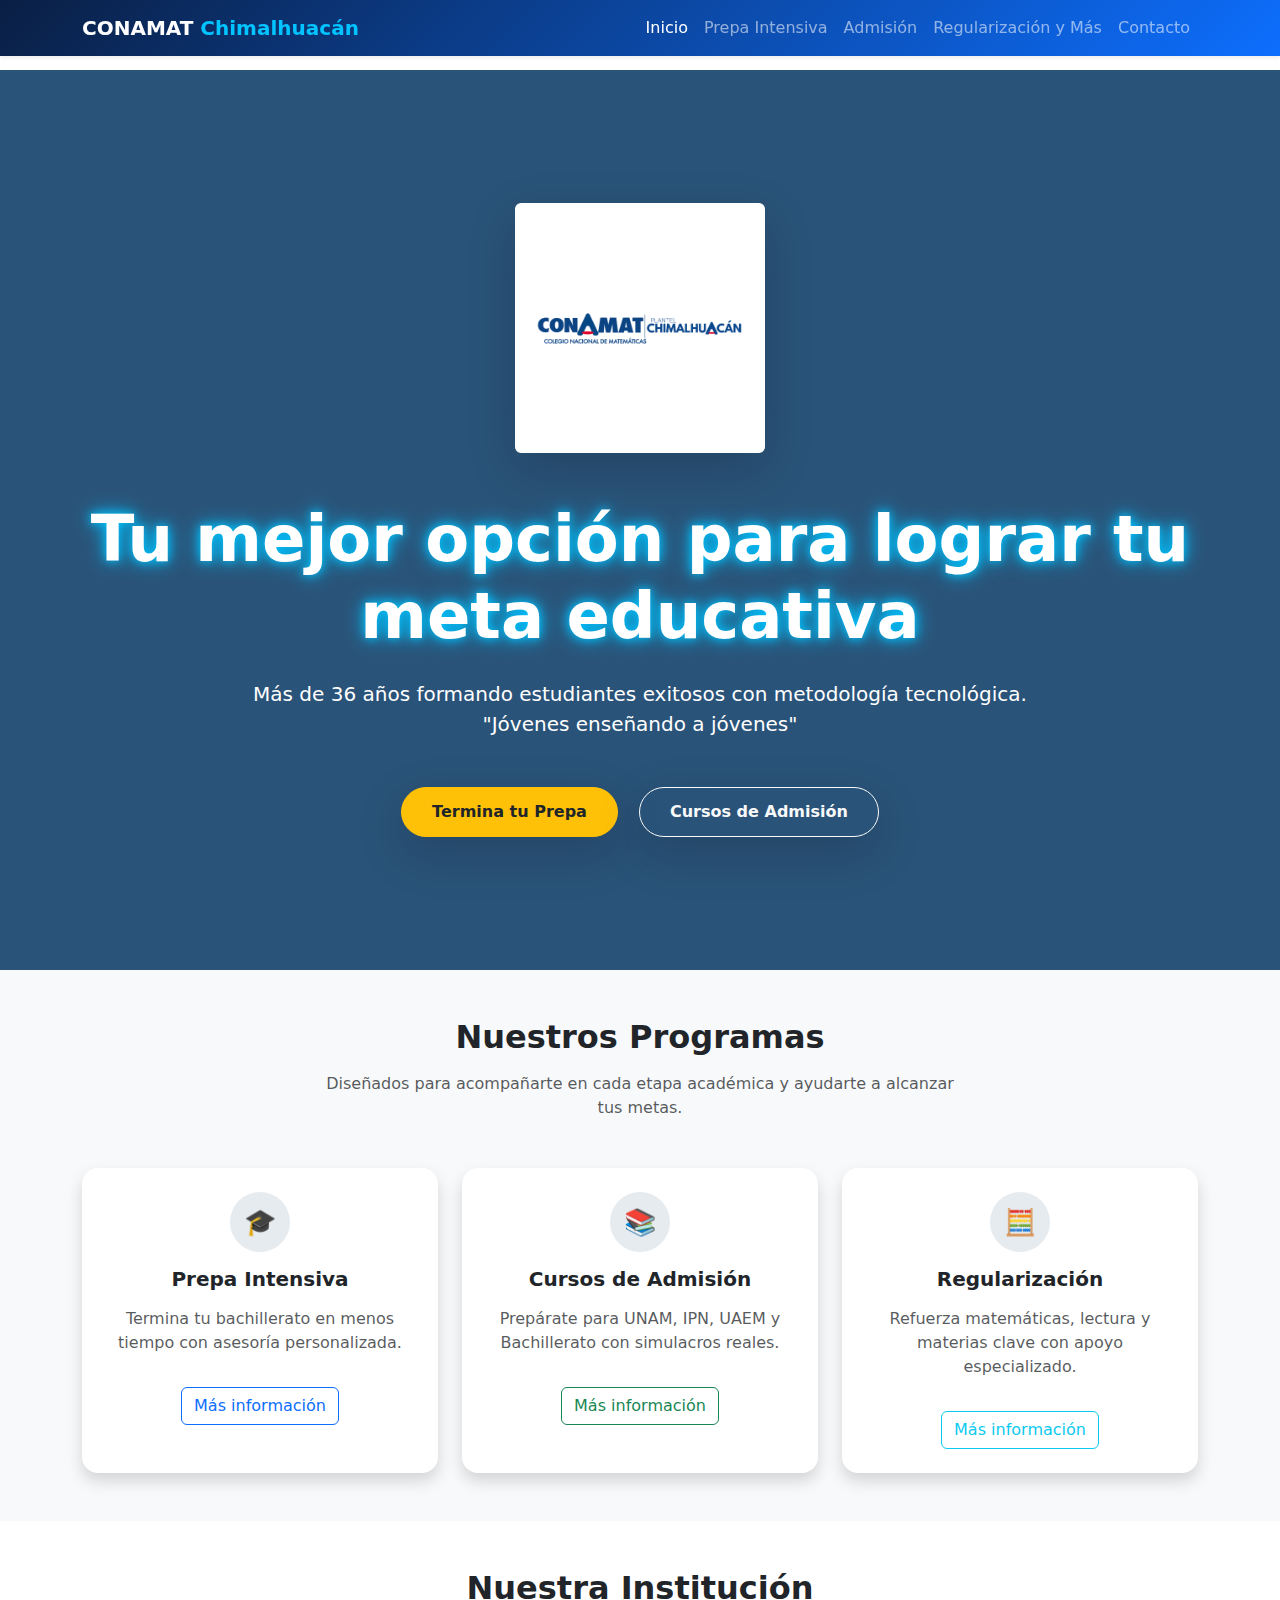
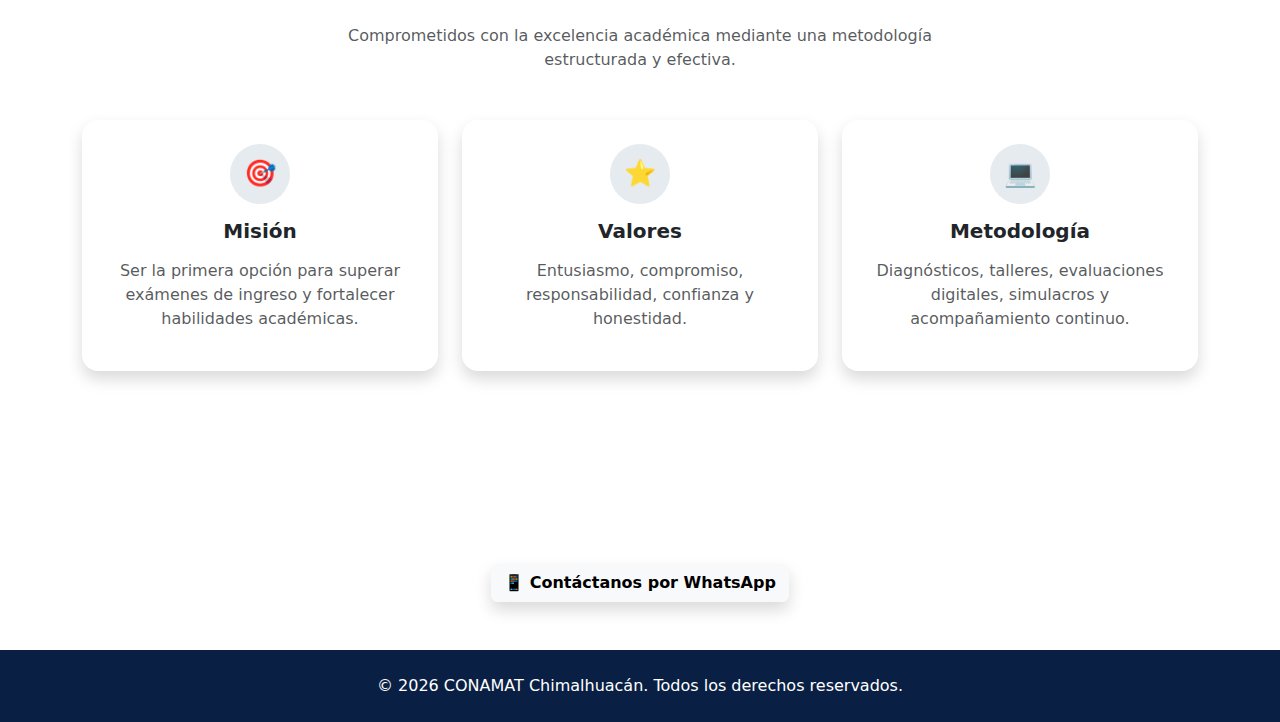
<file: index.html>
<!DOCTYPE html>
<html lang="es">
<head>
    <meta charset="UTF-8">
    <meta name="viewport" content="width=device-width, initial-scale=1.0">
    
    <title>CONAMAT Chimalhuacán | Cursos de Admisión y Prepa Intensiva</title>
    <meta name="description" content="Más de 36 años de experiencia en enseñanza. Cursos de admisión UNAM, IPN, UAEM, ECOEMS y Prepa intensiva en 4 o 6 meses en Chimalhuacán.">
    <meta name="keywords" content="CONAMAT Chimalhuacán, cursos de admisión UNAM, curso IPN, prepa en 6 meses, prepa en un solo examen, regularización matemáticas, escuela en Chimalhuacán, COMIPEMS, ECOEMS">
    <meta name="author" content="CONAMAT Chimalhuacán">

    <meta property="og:title" content="CONAMAT Chimalhuacán | Preparación Académica de Excelencia">
    <meta property="og:description" content="Asegura tu lugar en la universidad o termina tu prepa de forma rápida con validez oficial. ¡Inscríbete hoy!">
    <meta property="og:image" content="https://tu-dominio.com/assets/logo-conamat.png"> <meta property="og:url" content="https://tu-dominio.com">
    <meta property="og:type" content="website">

    <link href="https://cdn.jsdelivr.net/npm/bootstrap@5.3.0/dist/css/bootstrap.min.css" rel="stylesheet">
    <link rel="stylesheet" href="css/styles.css">

    <style>
        /* HERO CON IMAGEN */
        .hero-interno {
            background: url('https://images.unsplash.com/photo-1523580846011-d3a5bc25702b?auto=format&fit=crop&w=1600&q=80') center center/cover no-repeat;
            position: relative;
            min-height: 100vh;
        }

        .hero-interno::before {
            content: "";
            position: absolute;
            inset: 0;
            background: rgba(13, 59, 102, 0.88);
        }

        .hero-interno .container {
            position: relative;
            z-index: 2;
        }

        .btn-hero {
            padding: 12px 30px;
            border-radius: 30px;
        }

        /* TARJETAS MEJORADAS */
        .card-modern {
            border: none;
            border-radius: 16px;
            transition: all 0.3s ease;
        }

        .card-modern:hover {
            transform: translateY(-8px);
        }

        .icon-circle {
            width: 60px;
            height: 60px;
            border-radius: 50%;
            background-color: rgba(13,59,102,0.1);
            display: flex;
            align-items: center;
            justify-content: center;
            font-size: 26px;
            margin: 0 auto 15px;
            color: #0d3b66;
        }

        .section-subtitle {
            max-width: 650px;
            margin: auto;
        }
    </style>
</head>
<body>

<nav class="navbar navbar-expand-lg navbar-dark navbar-tech fixed-top shadow-sm">
    <div class="container">
        <a class="navbar-brand fw-bold tech-logo" href="index.html">
            CONAMAT <span>Chimalhuacán</span>
        </a>
        <button class="navbar-toggler" type="button" data-bs-toggle="collapse" data-bs-target="#navbarNav">
            <span class="navbar-toggler-icon"></span>
        </button>
        <div class="collapse navbar-collapse" id="navbarNav">
            <ul class="navbar-nav ms-auto">
                <li class="nav-item"><a class="nav-link active" href="index.html">Inicio</a></li>
                <li class="nav-item"><a class="nav-link" href="preparatoria.html">Prepa Intensiva</a></li>
                <li class="nav-item"><a class="nav-link" href="admision.html">Admisión</a></li>
                <li class="nav-item"><a class="nav-link" href="cursos.html">Regularización y Más</a></li>
                <li class="nav-item"><a class="nav-link" href="contacto.html">Contacto</a></li>
            </ul>
        </div>
    </div>
</nav>

<section class="hero-interno d-flex align-items-center text-center text-white">
    <div class="container">
        <img src="assets/logo-conamat.png" alt="Logo CONAMAT Chimalhuacán" class="img-fluid rounded shadow-lg mb-5 bg-white p-3" style="max-height: 250px; border: 4px solid white;">

        <h1 class="display-3 fw-bold mb-4 glow-text">
            Tu mejor opción para lograr tu meta educativa
        </h1>
        <p class="lead mb-5">
            Más de 36 años formando estudiantes exitosos con metodología tecnológica.
            <br>
            <strong>"Jóvenes enseñando a jóvenes"</strong>
        </p>
        <div>
            <a href="preparatoria.html" class="btn btn-warning btn-hero fw-bold me-3 shadow-lg text-dark">
                Termina tu Prepa
            </a>
            <a href="admision.html" class="btn btn-outline-light btn-hero fw-bold shadow-lg">
                Cursos de Admisión
            </a>
        </div>
    </div>
</section>

<section class="py-5 bg-light">
    <div class="container text-center">
        <h2 class="fw-bold text-institucional mb-3">Nuestros Programas</h2>
        <p class="text-muted section-subtitle mb-5">
            Diseñados para acompañarte en cada etapa académica y ayudarte a alcanzar tus metas.
        </p>

        <div class="row g-4">

            <div class="col-md-4">
                <div class="card-modern bg-white shadow p-4 h-100">
                    <div class="icon-circle">🎓</div>
                    <h5 class="fw-bold text-institucional">Prepa Intensiva</h5>
                    <p class="text-muted mt-3">
                        Termina tu bachillerato en menos tiempo con asesoría personalizada.
                    </p>
                    <a href="preparatoria.html" class="btn btn-outline-primary mt-3">Más información</a>
                </div>
            </div>

            <div class="col-md-4">
                <div class="card-modern bg-white shadow p-4 h-100">
                    <div class="icon-circle">📚</div>
                    <h5 class="fw-bold text-institucional">Cursos de Admisión</h5>
                    <p class="text-muted mt-3">
                        Prepárate para UNAM, IPN, UAEM y Bachillerato con simulacros reales.
                    </p>
                    <a href="admision.html" class="btn btn-outline-success mt-3">Más información</a>
                </div>
            </div>

            <div class="col-md-4">
                <div class="card-modern bg-white shadow p-4 h-100">
                    <div class="icon-circle">🧮</div>
                    <h5 class="fw-bold text-institucional">Regularización</h5>
                    <p class="text-muted mt-3">
                        Refuerza matemáticas, lectura y materias clave con apoyo especializado.
                    </p>
                    <a href="cursos.html" class="btn btn-outline-info mt-3">Más información</a>
                </div>
            </div>

        </div>
    </div>
</section>

<section class="py-5">
    <div class="container text-center">
        <h2 class="fw-bold text-institucional mb-3">Nuestra Institución</h2>
        <p class="text-muted section-subtitle mb-5">
            Comprometidos con la excelencia académica mediante una metodología estructurada y efectiva.
        </p>

        <div class="row g-4">

            <div class="col-md-4">
                <div class="card-modern bg-white shadow p-4 h-100">
                    <div class="icon-circle">🎯</div>
                    <h5 class="fw-bold text-institucional">Misión</h5>
                    <p class="text-muted mt-3">
                        Ser la primera opción para superar exámenes de ingreso y fortalecer habilidades académicas.
                    </p>
                </div>
            </div>

            <div class="col-md-4">
                <div class="card-modern bg-white shadow p-4 h-100">
                    <div class="icon-circle">⭐</div>
                    <h5 class="fw-bold text-institucional">Valores</h5>
                    <p class="text-muted mt-3">
                        Entusiasmo, compromiso, responsabilidad, confianza y honestidad.
                    </p>
                </div>
            </div>

            <div class="col-md-4">
                <div class="card-modern bg-white shadow p-4 h-100">
                    <div class="icon-circle">💻</div>
                    <h5 class="fw-bold text-institucional">Metodología</h5>
                    <p class="text-muted mt-3">
                        Diagnósticos, talleres, evaluaciones digitales, simulacros y acompañamiento continuo.
                    </p>
                </div>
            </div>

        </div>
    </div>
</section>

<section class="py-5 bg-institucional text-white text-center">
    <div class="container">
        <h3 class="fw-bold mb-3">¿Listo para comenzar?</h3>
        <p class="mb-4">
            Comunícate con nosotros y recibe asesoría personalizada.
        </p>
        <a href="https://wa.me/525514656210?text=Hola,%20vengo%20de%20su%20p%C3%A1gina%20web%20y%20me%20gustar%C3%ADa%20solicitar%20informaci%C3%B3n"
           target="_blank"
           class="btn btn-light fw-bold shadow">
            📱 Contáctanos por WhatsApp
        </a>
    </div>
</section>

<footer class="footer-tech text-center py-4 text-white">
    <div class="container">
        <p class="mb-0">
            © 2026 CONAMAT Chimalhuacán. Todos los derechos reservados.
        </p>
    </div>
</footer>

<script src="https://cdn.jsdelivr.net/npm/bootstrap@5.3.0/dist/js/bootstrap.bundle.min.js"></script>

</body>
</html>
</file>
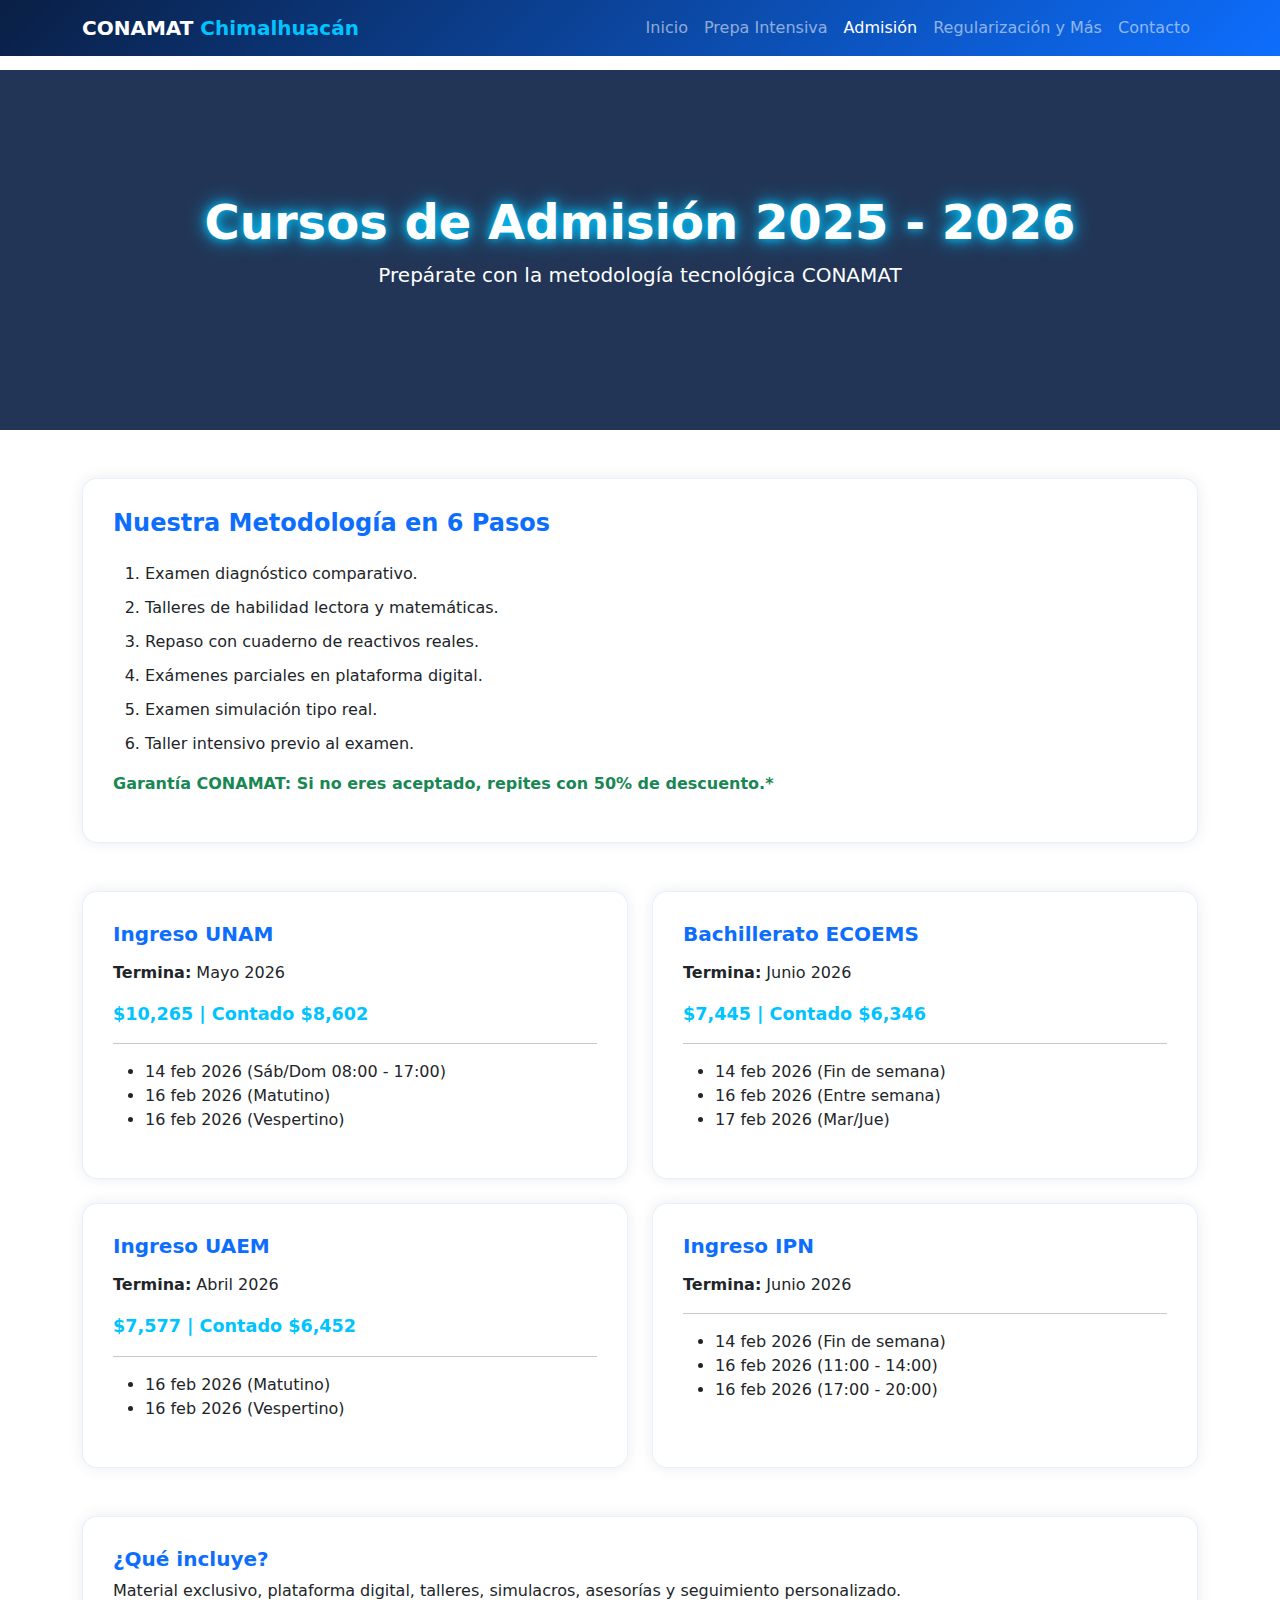
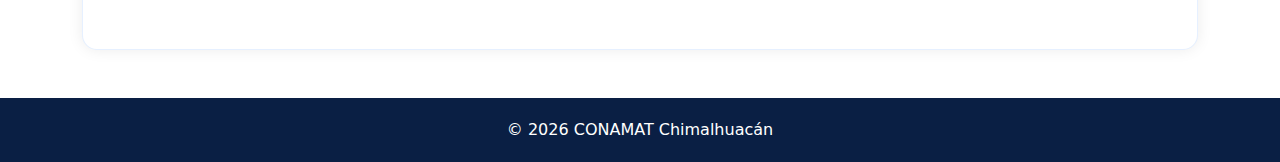
<file: admision.html>
<!DOCTYPE html>
<html lang="es">
<head>
    <meta charset="UTF-8">
    <meta name="viewport" content="width=device-width, initial-scale=1.0">
    <title>Cursos de Admisión | CONAMAT Chimalhuacán</title>
    <link href="https://cdn.jsdelivr.net/npm/bootstrap@5.3.0/dist/css/bootstrap.min.css" rel="stylesheet">
    <link rel="stylesheet" href="css/styles.css">
</head>
<body>

    <!-- NAVBAR -->
    <nav class="navbar navbar-expand-lg navbar-dark navbar-tech fixed-top">
        <div class="container">
            <a class="navbar-brand fw-bold tech-logo" href="index.html">
                CONAMAT <span>Chimalhuacán</span>
            </a>
            <button class="navbar-toggler" type="button" data-bs-toggle="collapse" data-bs-target="#navbarNav">
                <span class="navbar-toggler-icon"></span>
            </button>
            <div class="collapse navbar-collapse" id="navbarNav">
                <ul class="navbar-nav ms-auto">
                    <li class="nav-item"><a class="nav-link" href="index.html">Inicio</a></li>
                    <li class="nav-item"><a class="nav-link" href="preparatoria.html">Prepa Intensiva</a></li>
                    <li class="nav-item"><a class="nav-link active" href="admision.html">Admisión</a></li>
                    <li class="nav-item"><a class="nav-link" href="cursos.html">Regularización y Más</a></li>
                    <li class="nav-item"><a class="nav-link" href="contacto.html">Contacto</a></li>
                </ul>
            </div>
        </div>
    </nav>

    <!-- HERO INTERNO -->
    <section class="hero-interno text-center d-flex align-items-center">
        <div class="container">
            <h1 class="display-5 fw-bold glow-text">
                Cursos de Admisión 2025 - 2026
            </h1>
            <p class="lead">Prepárate con la metodología tecnológica CONAMAT</p>
        </div>
    </section>

    <!-- CONTENIDO -->
    <div class="container py-5">

        <!-- METODOLOGÍA -->
        <div class="card-tech mb-5">
            <h4 class="fw-bold section-title mb-4">Nuestra Metodología en 6 Pasos</h4>
            <ol class="tech-list">
                <li>Examen diagnóstico comparativo.</li>
                <li>Talleres de habilidad lectora y matemáticas.</li>
                <li>Repaso con cuaderno de reactivos reales.</li>
                <li>Exámenes parciales en plataforma digital.</li>
                <li>Examen simulación tipo real.</li>
                <li>Taller intensivo previo al examen.</li>
            </ol>
            <p class="mt-3 fw-bold text-success">
                Garantía CONAMAT: Si no eres aceptado, repites con 50% de descuento.*
            </p>
        </div>

        <!-- TARJETAS DE CURSOS -->
        <div class="row g-4">

            <!-- UNAM -->
            <div class="col-lg-6">
                <div class="card-tech h-100">
                    <h5 class="course-title">Ingreso UNAM</h5>
                    <p><strong>Termina:</strong> Mayo 2026</p>
                    <p class="price">$10,265 | Contado $8,602</p>
                    <hr>
                    <ul>
                        <li>14 feb 2026 (Sáb/Dom 08:00 - 17:00)</li>
                        <li>16 feb 2026 (Matutino)</li>
                        <li>16 feb 2026 (Vespertino)</li>
                    </ul>
                </div>
            </div>

            <!-- COMIPEMS -->
            <div class="col-lg-6">
                <div class="card-tech h-100">
                    <h5 class="course-title">Bachillerato ECOEMS</h5>
                    <p><strong>Termina:</strong> Junio 2026</p>
                    <p class="price">$7,445 | Contado $6,346</p>
                    <hr>
                    <ul>
                        <li>14 feb 2026 (Fin de semana)</li>
                        <li>16 feb 2026 (Entre semana)</li>
                        <li>17 feb 2026 (Mar/Jue)</li>
                    </ul>
                </div>
            </div>

            <!-- UAEM -->
            <div class="col-lg-6">
                <div class="card-tech h-100">
                    <h5 class="course-title">Ingreso UAEM</h5>
                    <p><strong>Termina:</strong> Abril 2026</p>
                    <p class="price">$7,577 | Contado $6,452</p>
                    <hr>
                    <ul>
                        <li>16 feb 2026 (Matutino)</li>
                        <li>16 feb 2026 (Vespertino)</li>
                    </ul>
                </div>
            </div>

            <!-- IPN -->
            <div class="col-lg-6">
                <div class="card-tech h-100">
                    <h5 class="course-title">Ingreso IPN</h5>
                    <p><strong>Termina:</strong> Junio 2026</p>
                    <hr>
                    <ul>
                        <li>14 feb 2026 (Fin de semana)</li>
                        <li>16 feb 2026 (11:00 - 14:00)</li>
                        <li>16 feb 2026 (17:00 - 20:00)</li>
                    </ul>
                </div>
            </div>

        </div>

        <!-- INCLUYE -->
        <div class="card-tech mt-5">
            <h5 class="fw-bold section-title">¿Qué incluye?</h5>
            <p>
                Material exclusivo, plataforma digital, talleres, simulacros,
                asesorías y seguimiento personalizado.
            </p>
        </div>

    </div>

    <!-- FOOTER -->
    <footer class="footer-tech text-center">
        <div class="container">
            © 2026 CONAMAT Chimalhuacán
        </div>
    </footer>

    <script src="https://cdn.jsdelivr.net/npm/bootstrap@5.3.0/dist/js/bootstrap.bundle.min.js"></script>
</body>
</html>
</file>
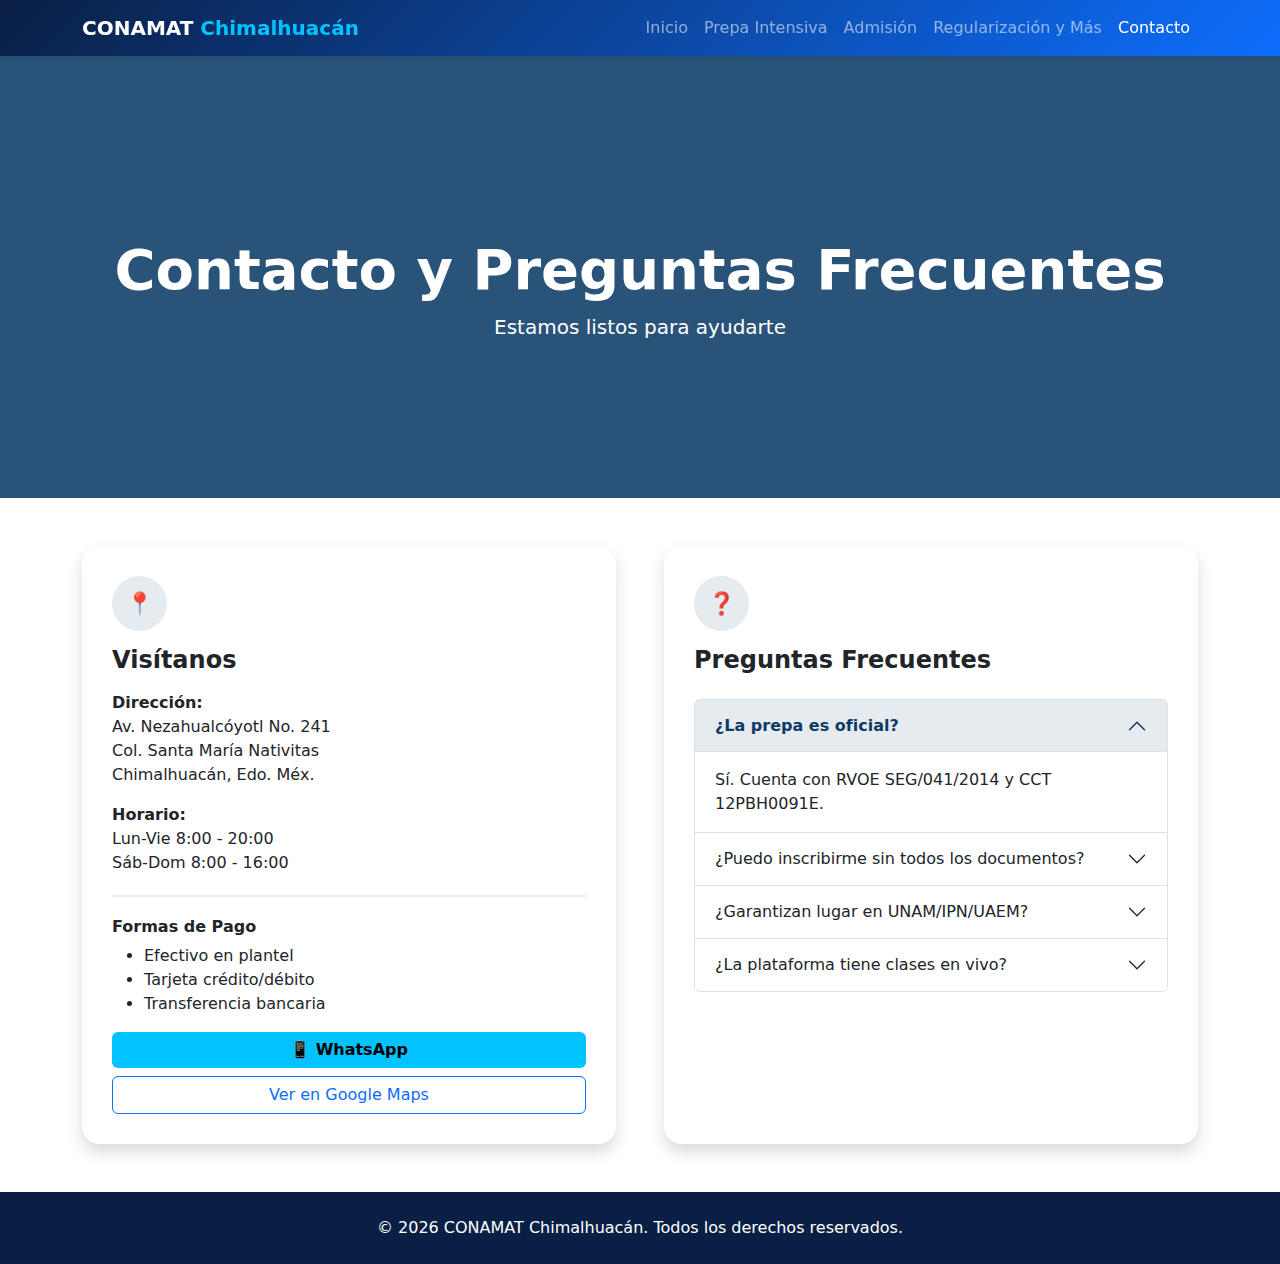
<file: contacto.html>
<!DOCTYPE html>
<html lang="es">
<head>
<meta charset="UTF-8">
<meta name="viewport" content="width=device-width, initial-scale=1.0">
<title>Contacto y FAQs | CONAMAT Chimalhuacán</title>

<link href="https://cdn.jsdelivr.net/npm/bootstrap@5.3.0/dist/css/bootstrap.min.css" rel="stylesheet">
<link rel="stylesheet" href="css/styles.css">

<style>

/* HERO CON FONDO */
.hero-interno {
    background: url('https://images.unsplash.com/photo-1521737604893-d14cc237f11d?auto=format&fit=crop&w=1600&q=80') center center/cover no-repeat;
    position: relative;
    min-height: 50vh;
}

.hero-interno::before {
    content: "";
    position: absolute;
    inset: 0;
    background: rgba(13,59,102,0.88);
}

.hero-interno .container {
    position: relative;
    z-index: 2;
}

/* TARJETAS MODERNAS */
.card-modern {
    border: none;
    border-radius: 18px;
    padding: 30px;
    transition: all 0.3s ease;
}

.card-modern:hover {
    transform: translateY(-6px);
}

.section-divider {
    height: 2px;
    background: #e9ecef;
    margin: 20px 0;
}

.icon-circle {
    width: 55px;
    height: 55px;
    border-radius: 50%;
    background: rgba(13,59,102,0.1);
    display: flex;
    align-items: center;
    justify-content: center;
    font-size: 22px;
    margin-bottom: 15px;
    color: #0d3b66;
}

.accordion-button:not(.collapsed) {
    background-color: rgba(13,59,102,0.1);
    color: #0d3b66;
    font-weight: 600;
}

</style>
</head>
<body>

<!-- NAVBAR -->
<nav class="navbar navbar-expand-lg navbar-dark navbar-tech fixed-top shadow-sm">
    <div class="container">
        <a class="navbar-brand fw-bold tech-logo" href="index.html">
            CONAMAT <span>Chimalhuacán</span>
        </a>
        <button class="navbar-toggler" type="button" data-bs-toggle="collapse" data-bs-target="#navbarNav">
            <span class="navbar-toggler-icon"></span>
        </button>
        <div class="collapse navbar-collapse" id="navbarNav">
            <ul class="navbar-nav ms-auto">
                <li class="nav-item"><a class="nav-link" href="index.html">Inicio</a></li>
                <li class="nav-item"><a class="nav-link" href="preparatoria.html">Prepa Intensiva</a></li>
                <li class="nav-item"><a class="nav-link" href="admision.html">Admisión</a></li>
                <li class="nav-item"><a class="nav-link" href="cursos.html">Regularización y Más</a></li>
                <li class="nav-item"><a class="nav-link active" href="contacto.html">Contacto</a></li>
            </ul>
        </div>
    </div>
</nav>

<!-- HERO -->
<section class="hero-interno d-flex align-items-center text-center text-white mt-5 pt-5">
    <div class="container">
        <h1 class="display-4 fw-bold">Contacto y Preguntas Frecuentes</h1>
        <p class="lead">Estamos listos para ayudarte</p>
    </div>
</section>

<div class="container py-5">

<div class="row g-5">

<!-- CONTACTO -->
<div class="col-lg-6">
    <div class="card-modern bg-white shadow h-100">

        <div class="icon-circle">📍</div>
        <h4 class="fw-bold text-institucional">Visítanos</h4>

        <p class="mt-3">
            <strong>Dirección:</strong><br>
            Av. Nezahualcóyotl No. 241<br>
            Col. Santa María Nativitas<br>
            Chimalhuacán, Edo. Méx.
        </p>

        <p>
            <strong>Horario:</strong><br>
            Lun-Vie 8:00 - 20:00<br>
            Sáb-Dom 8:00 - 16:00
        </p>

        <div class="section-divider"></div>

        <h6 class="fw-bold">Formas de Pago</h6>
        <ul class="mb-3">
            <li>Efectivo en plantel</li>
            <li>Tarjeta crédito/débito</li>
            <li>Transferencia bancaria</li>
        </ul>

        <a href="https://wa.me/525514656210"
           target="_blank"
           class="btn btn-tech-primary w-100 mb-2">
           📱 WhatsApp
        </a>

        <a href="https://maps.app.goo.gl/PvbQGCZfQyhgJ7Jq9"
           target="_blank"
           class="btn btn-outline-primary w-100">
           Ver en Google Maps
        </a>

    </div>
</div>

<!-- FAQ -->
<div class="col-lg-6">
    <div class="card-modern bg-white shadow h-100">

        <div class="icon-circle">❓</div>
        <h4 class="fw-bold text-institucional mb-4">Preguntas Frecuentes</h4>

        <div class="accordion" id="faqAccordion">

            <div class="accordion-item">
                <h2 class="accordion-header">
                    <button class="accordion-button" data-bs-toggle="collapse" data-bs-target="#faq1">
                        ¿La prepa es oficial?
                    </button>
                </h2>
                <div id="faq1" class="accordion-collapse collapse show" data-bs-parent="#faqAccordion">
                    <div class="accordion-body">
                        Sí. Cuenta con RVOE SEG/041/2014 y CCT 12PBH0091E.
                    </div>
                </div>
            </div>

            <div class="accordion-item">
                <h2 class="accordion-header">
                    <button class="accordion-button collapsed" data-bs-toggle="collapse" data-bs-target="#faq2">
                        ¿Puedo inscribirme sin todos los documentos?
                    </button>
                </h2>
                <div id="faq2" class="accordion-collapse collapse" data-bs-parent="#faqAccordion">
                    <div class="accordion-body">
                        Sí. Puedes entregar documentos faltantes durante el curso.
                    </div>
                </div>
            </div>

            <div class="accordion-item">
                <h2 class="accordion-header">
                    <button class="accordion-button collapsed" data-bs-toggle="collapse" data-bs-target="#faq3">
                        ¿Garantizan lugar en UNAM/IPN/UAEM?
                    </button>
                </h2>
                <div id="faq3" class="accordion-collapse collapse" data-bs-parent="#faqAccordion">
                    <div class="accordion-body">
                        No se garantiza el lugar, pero aumentamos significativamente tus probabilidades.
                    </div>
                </div>
            </div>

            <div class="accordion-item">
                <h2 class="accordion-header">
                    <button class="accordion-button collapsed" data-bs-toggle="collapse" data-bs-target="#faq4">
                        ¿La plataforma tiene clases en vivo?
                    </button>
                </h2>
                <div id="faq4" class="accordion-collapse collapse" data-bs-parent="#faqAccordion">
                    <div class="accordion-body">
                        Contenido disponible 24/7 como complemento obligatorio del curso presencial.
                    </div>
                </div>
            </div>

        </div>

    </div>
</div>

</div>
</div>

<footer class="footer-tech text-center py-4 text-white">
    <div class="container">
        © 2026 CONAMAT Chimalhuacán. Todos los derechos reservados.
    </div>
</footer>

<script src="https://cdn.jsdelivr.net/npm/bootstrap@5.3.0/dist/js/bootstrap.bundle.min.js"></script>
</body>
</html>
</file>
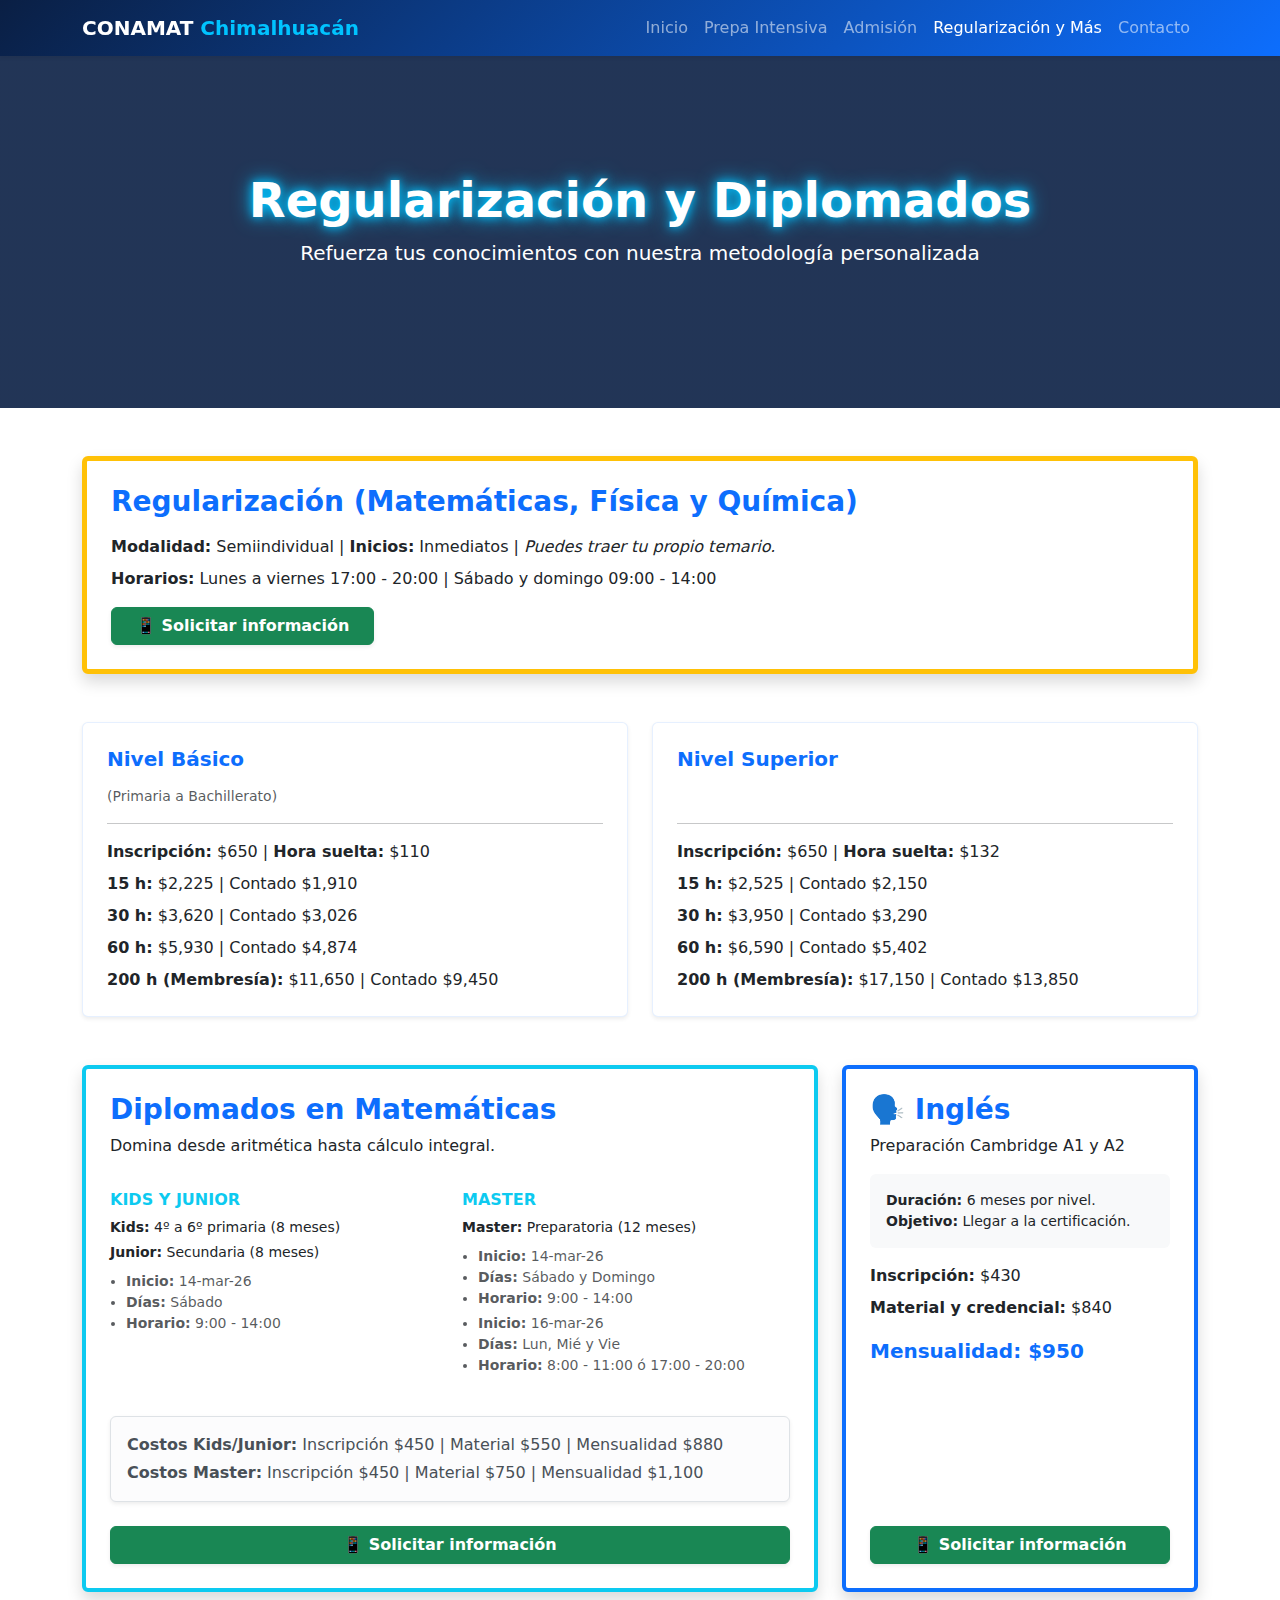
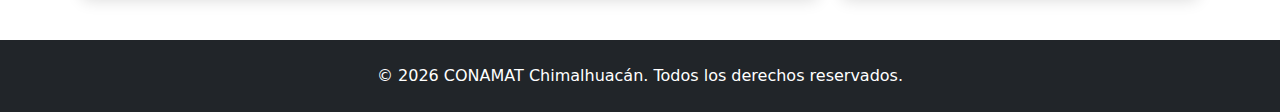
<file: cursos.html>
<!DOCTYPE html>
<html lang="es">
<head>
    <meta charset="UTF-8">
    <meta name="viewport" content="width=device-width, initial-scale=1.0">
    <title>Regularización y Diplomados | CONAMAT Chimalhuacán</title>
    <link href="https://cdn.jsdelivr.net/npm/bootstrap@5.3.0/dist/css/bootstrap.min.css" rel="stylesheet">
    <link rel="stylesheet" href="css/styles.css">
</head>
<body>

    <nav class="navbar navbar-expand-lg navbar-dark navbar-tech fixed-top shadow-sm">
        <div class="container">
            <a class="navbar-brand fw-bold tech-logo" href="index.html">
                CONAMAT <span>Chimalhuacán</span>
            </a>
            <button class="navbar-toggler" type="button" data-bs-toggle="collapse" data-bs-target="#navbarNav">
                <span class="navbar-toggler-icon"></span>
            </button>
            <div class="collapse navbar-collapse" id="navbarNav">
                <ul class="navbar-nav ms-auto">
                    <li class="nav-item"><a class="nav-link" href="index.html">Inicio</a></li>
                    <li class="nav-item"><a class="nav-link" href="preparatoria.html">Prepa Intensiva</a></li>
                    <li class="nav-item"><a class="nav-link" href="admision.html">Admisión</a></li>
                    <li class="nav-item"><a class="nav-link active" href="cursos.html">Regularización y Más</a></li>
                    <li class="nav-item"><a class="nav-link" href="contacto.html">Contacto</a></li>
                </ul>
            </div>
        </div>
    </nav>

    <section class="hero-interno text-center d-flex align-items-center mt-5 pt-5 pb-5 bg-institucional text-white">
        <div class="container">
            <h1 class="display-5 fw-bold glow-text">
                Regularización y Diplomados
            </h1>
            <p class="lead">Refuerza tus conocimientos con nuestra metodología personalizada</p>
        </div>
    </section>

    <div class="container py-5">

        <div class="card-tech mb-5 p-4 bg-white shadow rounded border-start border-warning border-5">
            <h3 class="section-title mb-3 fw-bold text-institucional">Regularización (Matemáticas, Física y Química)</h3>
            <p class="mb-2"><strong>Modalidad:</strong> Semiindividual | <strong>Inicios:</strong> Inmediatos | <em>Puedes traer tu propio temario.</em></p>
            <p><strong>Horarios:</strong> Lunes a viernes 17:00 - 20:00 | Sábado y domingo 09:00 - 14:00</p>
            <div class="mt-3">
                <a href="https://wa.me/525514656210?text=Hola,%20me%20gustar%C3%ADa%20solicitar%20informaci%C3%B3n%20sobre%20las%20clases%20de%20regularizaci%C3%B3n" target="_blank" class="btn btn-success fw-bold shadow-sm px-4">📱 Solicitar información</a>
            </div>
        </div>

        <div class="row g-4 mb-5">
            <div class="col-md-6">
                <div class="card-tech h-100 p-4 bg-white shadow-sm rounded">
                    <h5 class="course-title fw-bold text-institucional">Nivel Básico</h5>
                    <p class="small text-muted">(Primaria a Bachillerato)</p>
                    <hr>
                    <ul class="list-unstyled mb-0">
                        <li class="mb-2"><strong>Inscripción:</strong> $650 | <strong>Hora suelta:</strong> $110</li>
                        <li class="mb-2"><strong>15 h:</strong> $2,225 | Contado $1,910</li>
                        <li class="mb-2"><strong>30 h:</strong> $3,620 | Contado $3,026</li>
                        <li class="mb-2"><strong>60 h:</strong> $5,930 | Contado $4,874</li>
                        <li><strong>200 h (Membresía):</strong> $11,650 | Contado $9,450</li>
                    </ul>
                </div>
            </div>

            <div class="col-md-6">
                <div class="card-tech h-100 p-4 bg-white shadow-sm rounded">
                    <h5 class="course-title fw-bold text-institucional">Nivel Superior</h5>
                    <p class="small text-muted">&nbsp;</p> <hr>
                    <ul class="list-unstyled mb-0">
                        <li class="mb-2"><strong>Inscripción:</strong> $650 | <strong>Hora suelta:</strong> $132</li>
                        <li class="mb-2"><strong>15 h:</strong> $2,525 | Contado $2,150</li>
                        <li class="mb-2"><strong>30 h:</strong> $3,950 | Contado $3,290</li>
                        <li class="mb-2"><strong>60 h:</strong> $6,590 | Contado $5,402</li>
                        <li><strong>200 h (Membresía):</strong> $17,150 | Contado $13,850</li>
                    </ul>
                </div>
            </div>
        </div>

        <div class="row g-4">
            
            <div class="col-lg-8">
                <div class="card-tech h-100 p-4 bg-white shadow rounded d-flex flex-column border-top border-info border-4">
                    <h3 class="section-title fw-bold text-institucional">Diplomados en Matemáticas</h3>
                    <p>Domina desde aritmética hasta cálculo integral.</p>
                    
                    <div class="row mt-3 mb-4">
                        <div class="col-md-6 mb-3 mb-md-0">
                            <h6 class="fw-bold text-info">KIDS Y JUNIOR</h6>
                            <p class="small mb-1"><strong>Kids:</strong> 4º a 6º primaria (8 meses)</p>
                            <p class="small mb-2"><strong>Junior:</strong> Secundaria (8 meses)</p>
                            <ul class="small ps-3 text-muted">
                                <li><strong>Inicio:</strong> 14-mar-26</li>
                                <li><strong>Días:</strong> Sábado</li>
                                <li><strong>Horario:</strong> 9:00 - 14:00</li>
                            </ul>
                        </div>
                        <div class="col-md-6">
                            <h6 class="fw-bold text-info">MASTER</h6>
                            <p class="small mb-2"><strong>Master:</strong> Preparatoria (12 meses)</p>
                            <ul class="small ps-3 text-muted mb-1">
                                <li><strong>Inicio:</strong> 14-mar-26</li>
                                <li><strong>Días:</strong> Sábado y Domingo</li>
                                <li><strong>Horario:</strong> 9:00 - 14:00</li>
                            </ul>
                            <ul class="small ps-3 text-muted">
                                <li><strong>Inicio:</strong> 16-mar-26</li>
                                <li><strong>Días:</strong> Lun, Mié y Vie</li>
                                <li><strong>Horario:</strong> 8:00 - 11:00 ó 17:00 - 20:00</li>
                            </ul>
                        </div>
                    </div>

                    <div class="alert alert-light border shadow-sm mb-4">
                        <p class="mb-1"><strong>Costos Kids/Junior:</strong> Inscripción $450 | Material $550 | Mensualidad $880</p>
                        <p class="mb-0"><strong>Costos Master:</strong> Inscripción $450 | Material $750 | Mensualidad $1,100</p>
                    </div>

                    <a href="https://wa.me/525514656210?text=Hola,%20me%20gustar%C3%ADa%20solicitar%20informaci%C3%B3n%20sobre%20los%20Diplomados%20en%20Matem%C3%A1ticas" target="_blank" class="btn btn-success mt-auto fw-bold w-100 shadow-sm">📱 Solicitar información</a>
                </div>
            </div>

            <div class="col-lg-4">
                <div class="card-tech h-100 p-4 bg-white shadow rounded d-flex flex-column border-top border-primary border-4">
                    <h3 class="section-title fw-bold text-institucional">🗣️ Inglés</h3>
                    <p>Preparación Cambridge A1 y A2</p>
                    
                    <div class="bg-light p-3 rounded mb-3 small">
                        <strong>Duración:</strong> 6 meses por nivel.<br>
                        <strong>Objetivo:</strong> Llegar a la certificación.
                    </div>
                    
                    <ul class="list-unstyled mb-4">
                        <li class="mb-2"><strong>Inscripción:</strong> $430</li>
                        <li class="mb-2"><strong>Material y credencial:</strong> $840</li>
                        <li class="fs-5 fw-bold text-primary mt-3">Mensualidad: $950</li>
                    </ul>

                    <a href="https://wa.me/525514656210?text=Hola,%20me%20gustar%C3%ADa%20solicitar%20informaci%C3%B3n%20sobre%20el%20curso%20de%20Ingl%C3%A9s" target="_blank" class="btn btn-success mt-auto fw-bold w-100 shadow-sm">📱 Solicitar información</a>
                </div>
            </div>

        </div>

    </div>

    <footer class="footer-tech text-center py-4 bg-dark text-white mt-auto">
        <div class="container">
            <p class="mb-0">© 2026 CONAMAT Chimalhuacán. Todos los derechos reservados.</p>
        </div>
    </footer>

    <script src="https://cdn.jsdelivr.net/npm/bootstrap@5.3.0/dist/js/bootstrap.bundle.min.js"></script>
</body>
</html>
</file>
<file: css/styles.css>
/* =========================
   PALETA INSTITUCIONAL TECH
========================= */
:root {
    --azul-oscuro: #0a1f44;
    --azul-principal: #0d6efd;
    --azul-electrico: #00c3ff;
    --azul-gradiente: linear-gradient(135deg, #0a1f44, #0d6efd);
    --blanco: #ffffff;
}

/* =========================
   NAVBAR
========================= */
.navbar-tech {
    background: var(--azul-gradiente);
    backdrop-filter: blur(8px);
}

.tech-logo span {
    color: var(--azul-electrico);
}

.nav-link {
    transition: 0.3s;
}

.nav-link:hover {
    color: var(--azul-electrico) !important;
}

/* =========================
   HERO SECTION
========================= */
.hero-tech {
    height: 100vh;
    background: linear-gradient(rgba(10,31,68,0.85), rgba(10,31,68,0.85)),
                url('https://images.unsplash.com/photo-1523240795612-9a054b0db644') center/cover;
    color: white;
}

.glow-text {
    text-shadow: 0 0 10px var(--azul-electrico),
                 0 0 20px var(--azul-electrico);
}

/* =========================
   BOTONES
========================= */
.btn-tech-primary {
    background: var(--azul-electrico);
    border: none;
    color: #000;
    font-weight: bold;
    transition: 0.3s;
}

.btn-tech-primary:hover {
    background: #00a2d4;
    transform: translateY(-3px);
}

.btn-tech-outline {
    border: 2px solid var(--azul-electrico);
    color: var(--azul-electrico);
    transition: 0.3s;
}

.btn-tech-outline:hover {
    background: var(--azul-electrico);
    color: #000;
}

/* =========================
   SECCIÓN
========================= */
.section-tech {
    background: #f4f8ff;
}

.section-title {
    color: var(--azul-oscuro);
}

/* =========================
   TARJETAS TECNOLÓGICAS
========================= */
.card-tech {
    background: white;
    padding: 30px;
    border-radius: 15px;
    transition: 0.4s;
    box-shadow: 0 0 15px rgba(0, 0, 0, 0.08);
    border: 1px solid rgba(13,110,253,0.1);
}

.card-tech:hover {
    transform: translateY(-8px);
    box-shadow: 0 0 25px rgba(0, 195, 255, 0.3);
}

/* =========================
   FOOTER
========================= */
.footer-tech {
    background: var(--azul-oscuro);
    color: white;
    padding: 20px 0;
}

.footer-tech a {
    color: var(--azul-electrico);
    text-decoration: none;
}

.footer-tech a:hover {
    text-decoration: underline;
}
/* HERO INTERNO */
.hero-interno {
    height: 40vh;
    background: linear-gradient(rgba(10,31,68,0.9), rgba(10,31,68,0.9)),
                url('https://images.unsplash.com/photo-1503676260728-1c00da094a0b') center/cover;
    color: white;
    margin-top: 70px;
}

/* LISTA TEC */
.tech-list li {
    margin-bottom: 10px;
}

/* TITULOS CURSOS */
.course-title {
    color: var(--azul-principal);
    font-weight: bold;
    margin-bottom: 15px;
}

/* PRECIO DESTACADO */
.price {
    color: var(--azul-electrico);
    font-weight: bold;
    font-size: 1.1rem;
}
.price-list li {
    margin-bottom: 8px;
    font-weight: 500;
}

.price-box {
    background: rgba(13,110,253,0.08);
    padding: 15px;
    border-radius: 10px;
    border-left: 4px solid var(--azul-electrico);
}

.hero-interno {
    height: 40vh;
    background: linear-gradient(rgba(10,31,68,0.9), rgba(10,31,68,0.9)),
                url('https://images.unsplash.com/photo-1509062522246-3755977927d7') center/cover;
    color: white;
    margin-top: 70px;
}
/* ACORDEÓN TECH */
.tech-accordion .accordion-item {
    border: none;
    margin-bottom: 10px;
    border-radius: 10px;
    overflow: hidden;
}

.tech-accordion .accordion-button {
    background-color: rgba(13,110,253,0.08);
    font-weight: 600;
}

.tech-accordion .accordion-button:not(.collapsed) {
    background-color: var(--azul-electrico);
    color: #000;
    box-shadow: none;
}

.tech-accordion .accordion-body {
    background: #f8fbff;
}
.price-box {
    background: rgba(13,110,253,0.08);
    padding: 15px;
    border-radius: 10px;
    border-left: 4px solid var(--azul-electrico);
}

.section-title {
    color: var(--azul-principal);
    font-weight: bold;
}

.hero-interno {
    height: 40vh;
    background: linear-gradient(rgba(10,31,68,0.9), rgba(10,31,68,0.9)),
                url('https://images.unsplash.com/photo-1523050854058-8df90110c9f1') center/cover;
    color: white;
    margin-top: 70px;
}
</file>
